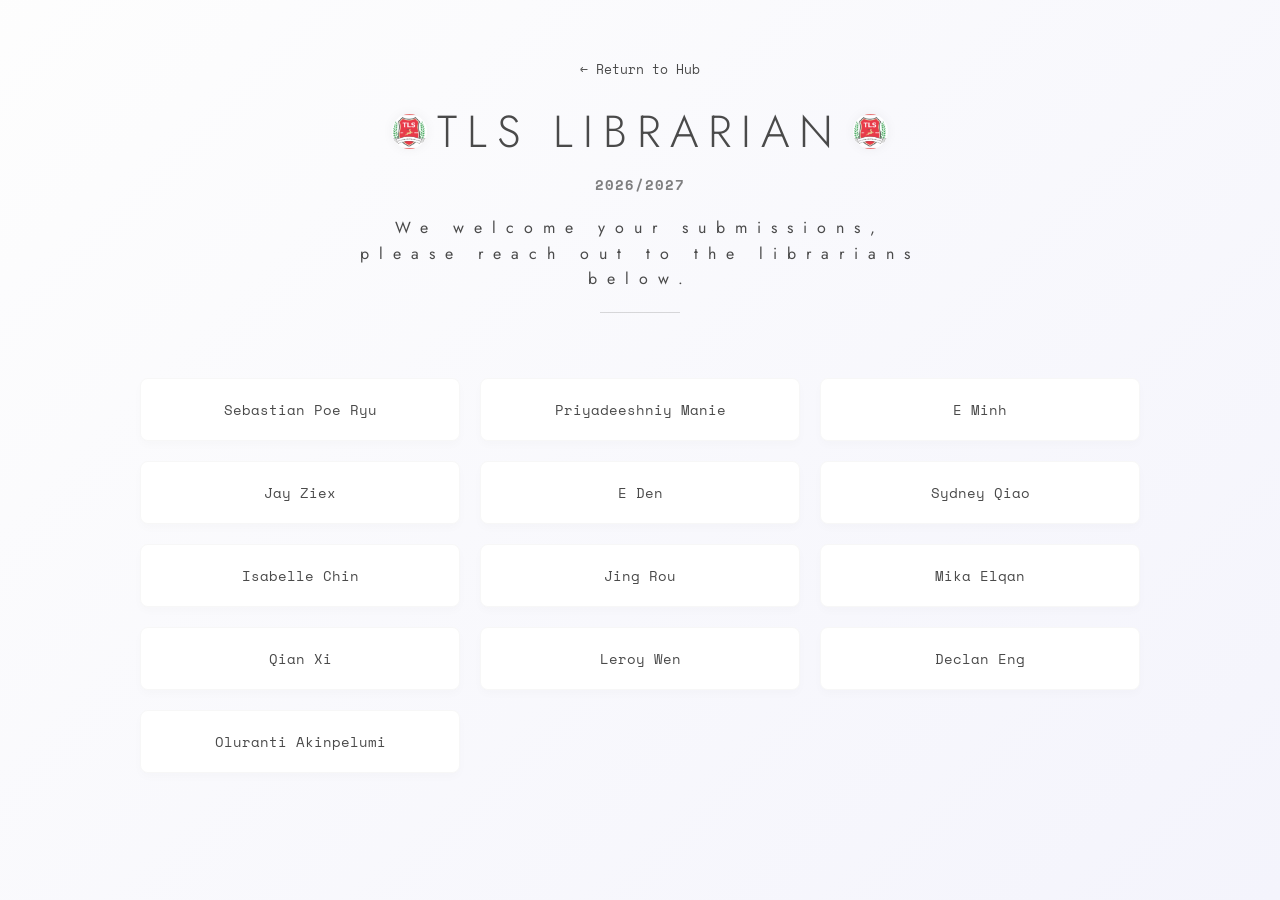
<file: meet.html>
<!DOCTYPE html>
<html lang="en">
<head>
    <meta charset="UTF-8">
    <meta name="viewport" content="width=device-width, initial-scale=1.0">
    <title>Meet Us | TLS Student Showcase Team </title>
    <link rel="stylesheet" href="style.css">
    <link href="https://fonts.googleapis.com/css2?family=Jost:wght@300;600&family=Space+Mono&display=swap" rel="stylesheet">
</head>
<body>

    <div class="shimmer-background"></div>

    <header class="main-header">
        <a href="index.html" class="back-link">← Return to Hub</a>
        
        <div class="title-container">
            <img src="images/logo1.png" alt="TLS Logo" class="header-logo">
            <h1 class="title-reveal">TLS LIBRARIAN</h1>
            <img src="images/logo1.png" alt="TLS Logo" class="header-logo">
        </div>

        <p class="tagline">2026/2027</p>
        
        <p class="mission-statement">
         We welcome your submissions, please reach out to the librarians below.
        </p>

        <div class="header-line"></div>
    </header>

    <main class="personnel-grid">
        <div class="name-card" style="--i:1">Sebastian Poe Ryu</div>
        <div class="name-card" style="--i:2">Priyadeeshniy Manie</div>
        <div class="name-card" style="--i:4">E Minh</div>
        <div class="name-card" style="--i:5">Jay Ziex</div>
        <div class="name-card" style="--i:6">E Den</div>
        <div class="name-card" style="--i:7">Sydney Qiao</div>
        <div class="name-card" style="--i:8">Isabelle Chin</div>
        <div class="name-card" style="--i:9">Jing Rou</div>
        <div class="name-card" style="--i:10">Mika Elqan</div>
        <div class="name-card" style="--i:11">Qian Xi</div>
        <div class="name-card" style="--i:12">Leroy Wen</div>
        <div class="name-card" style="--i:13">Declan Eng</div>
        <div class="name-card" style="--i:14">Oluranti Akinpelumi</div>
    </main>

    <script src="script.js"></script>
</body>
</html>
</file>
<file: style.css>
:root {
    /* Defining the new Pastel Palette */
    --p-blue: #D7EAF3;   /* Soft Sky */
    --p-pink: #FAD4D8;   /* Petal Pink */
    --p-green: #E1F0DA;  /* Pale Mint */
    --p-purple: #E6E6FA; /* Lavender */
    
    /* Functional Colors */
    --light-bg: #FDFDFD; /* Clean White */
    --main-text: #4A4A4A; /* Soft Grey (not harsh black) */
    --glass: rgba(255, 255, 255, 0.7); /* Frosted Glass */
}

body {
    background-color: var(--light-bg);
    margin: 0;
    padding: 0;
    display: flex;
    flex-direction: column;
    align-items: center;
    min-height: 100vh;
    /* Changed to allow vertical scrolling on mobile */
    overflow-x: hidden; 
    color: var(--main-text);
}

/* --- Animated Shimmer Background --- */
.shimmer-background {
    position: fixed;
    top: 0; left: 0; width: 100%; height: 100%;
    z-index: -1;
    background: linear-gradient(-45deg, #FDFDFD, var(--p-blue), var(--p-pink), var(--p-purple), #FDFDFD);
    background-size: 400% 400%;
    animation: gradientShimmer 15s ease infinite;
    opacity: 0.4; /* Keep it very subtle */
}

/* --- Softer Title --- */
.main-header {
    margin-top: 60px;
    text-align: center;
    position: relative;
    width: 100%; /* Ensure header doesn't overflow */
}

.title-reveal {
    font-family: 'Jost', sans-serif;
    font-weight: 300; /* Light weight for elegance */
    font-size: 2.8rem;
    letter-spacing: 10px;
    color: var(--main-text);
    text-transform: uppercase;
    animation: fadeInBlurred 2s ease-out forwards;
}

.header-line {
    width: 80px;
    height: 1px;
    background-color: rgba(74, 74, 74, 0.2);
    margin: 15px auto;
}

/* --- The Pastel Grid --- */
.hub-container {
    display: grid;
    grid-template-columns: repeat(2, 1fr);
    gap: 25px;
    margin-top: 40px;
    width: 85%;
    max-width: 900px;
    padding-bottom: 50px; /* Space at the bottom for mobile scrolling */
}

/* Base Card Styling */
.hub-card {
    position: relative;
    height: 220px;
    background-color: white; /* Clean base */
    border: 1px solid rgba(0, 0, 0, 0.03); /* Barely visible */
    border-radius: 12px; /* Softened edges */
    overflow: hidden;
    text-decoration: none;
    opacity: 0; /* Staggered entrance start */
    transform: translateY(20px);
    animation: slideUpSoft 1s ease-out forwards;
    animation-delay: calc(var(--i) * 0.25s);
    box-shadow: 0 4px 15px rgba(0, 0, 0, 0.03); /* Very light lift */
    transition: all 0.5s cubic-bezier(0.23, 1, 0.32, 1);
}

.card-image {
    width: 100%;
    height: 100%;
    background-size: cover;
    background-position: center;
    transition: transform 0.8s ease;
    filter: brightness(1); /* No more harsh grayscale start */
    opacity: 0.9;
}

/* Softer bottom overlay */
.card-overlay {
    position: absolute;
    top: 0; left: 0; width: 100%; height: 100%;
    background: linear-gradient(0deg, rgba(255,255,255,0.7) 0%, transparent 100%);
    transition: 0.5s;
}

/* Beautifully Animated Font (Soft Tech) */
.card-text {
    position: absolute;
    bottom: 25px;
    left: 25px;
    font-family: 'Space Mono', monospace;
    color: var(--main-text);
    font-size: 1rem;
    font-weight: 400;
    letter-spacing: 2px;
    transition: all 0.5s ease;
}

/* --- Hover Effects per Color --- */
.hub-card:hover {
    transform: perspective(1000px) scale(1.02); /* Lifts slightly */
}

/* Assigning the specific pastel glow on hover */
.pastel-blue:hover  { box-shadow: 0 10px 30px var(--p-blue);   border-color: var(--p-blue);   }
.pastel-pink:hover  { box-shadow: 0 10px 30px var(--p-pink);   border-color: var(--p-pink);   }
.pastel-green:hover { box-shadow: 0 10px 30px var(--p-green);  border-color: var(--p-green);  }
.pastel-purple:hover{ box-shadow: 0 10px 30px var(--p-purple); border-color: var(--p-purple); }

.hub-card:hover .card-text {
    transform: translateX(8px);
    font-weight: 700;
    color: #000; /* Subtle text pop */
}

/* --- Animations --- */
@keyframes gradientShimmer {
    0% { background-position: 0% 50%; }
    50% { background-position: 100% 50%; }
    100% { background-position: 0% 50%; }
}

@keyframes fadeInBlurred {
    from { opacity: 0; filter: blur(15px); letter-spacing: 25px; }
    to { opacity: 1; filter: blur(0); letter-spacing: 10px; }
}

@keyframes slideUpSoft {
    to { opacity: 1; transform: translateY(0); }
}

/* --- Books Page Specifics --- */
.tagline {
    font-family: 'Space Mono', monospace;
    font-size: 0.9rem;
    color: var(--main-text);
    opacity: 0.7;
    margin-top: -10px;
    letter-spacing: 1px;
}

.back-link {
    display: inline-block;
    margin-bottom: 20px;
    text-decoration: none;
    color: var(--main-text);
    font-family: 'Space Mono', monospace;
    font-size: 0.8rem;
    transition: 0.3s;
}

.back-link:hover {
    color: var(--p-blue);
    transform: translateX(-5px);
}

.books-container {
    width: 90%;
    max-width: 1100px;
    margin: 40px auto;
    display: flex;
    flex-direction: column;
    gap: 60px; /* Space between rows */
}

.book-row {
    display: grid;
    grid-template-columns: 1fr 1fr; /* Two images in each row */
    gap: 30px;
    opacity: 0;
    transform: translateY(20px);
    animation: slideUpSoft 1s ease-out forwards;
    animation-delay: calc(var(--i) * 0.3s);
}

.book-frame {
    position: relative;
    background: white;
    padding: 15px;
    border-radius: 12px;
    box-shadow: 0 10px 30px rgba(0,0,0,0.03);
    transition: all 0.5s ease;
    border: 1px solid rgba(0,0,0,0.02);
}

.book-frame img {
    width: 100%;
    height: auto;
    border-radius: 6px;
    display: block;
}

.label {
    display: block;
    margin-top: 15px;
    font-family: 'Space Mono', monospace;
    font-size: 0.7rem;
    text-transform: uppercase;
    letter-spacing: 2px;
    color: #999;
}

/* Hover Effects */
.book-row:hover .book-frame {
    border-color: var(--p-blue);
    box-shadow: 0 15px 40px var(--p-blue);
}

.book-frame:hover {
    transform: translateY(-10px) scale(1.02);
}


/* Container for the Logos and Title */
.title-container {
    display: flex;
    align-items: center;
    justify-content: center;
    gap: 10px; /* Space between logos and text */
    animation: fadeInBlurred 2s ease-out forwards;
    padding: 0 15px;
}

/* Styling the Logos */
.header-logo {
    height: 35px; /* Slightly taller for visibility */
    width: auto;
    border-radius: 50%;
    opacity: 0.8;
    mix-blend-mode: multiply;
    filter: drop-shadow(0 0 5px rgba(0,0,0,0.05));
}

.title-reveal {
    margin: 0;
}



/* --- OPTIMIZATION FOR SCREEN SCALING (NEW) --- */

/* For Mobile Phones (and small tablets) */
@media (max-width: 768px) {
    .title-reveal {
        font-size: 1.6rem; /* Scale down title for small screens */
        letter-spacing: 4px;
    }
    
    .header-logo {
        height: 25px; /* Smaller logos on mobile */
    }

    .hub-container {
        grid-template-columns: 1fr; /* Switch to 1 card per row */
        width: 90%;
        gap: 20px;
    }

    .hub-card {
        height: 180px; /* Slightly shorter cards for better fitting */
    }

    .book-row {
        grid-template-columns: 1fr; /* 1 image per row in Books page */
    }
    
    .main-header {
        margin-top: 30px;
    }
}

/* For very small devices (portrait phones) */
@media (max-width: 480px) {
    .title-reveal {
        font-size: 1.2rem;
        letter-spacing: 2px;
    }
    
    .card-text {
        font-size: 0.85rem;
        bottom: 15px;
        left: 15px;
    }
}

/* --- end --- */

/* --- Meet Us Page Specifics --- */
.personnel-grid {
    display: grid;
    grid-template-columns: repeat(auto-fit, minmax(250px, 1fr));
    gap: 20px;
    width: 85%;
    max-width: 1000px;
    margin: 50px auto;
    padding-bottom: 50px;
}

.name-card {
    background: white;
    padding: 20px;
    border-radius: 8px;
    font-family: 'Space Mono', monospace;
    font-size: 0.9rem;
    color: var(--main-text);
    text-align: center;
    border: 1px solid rgba(0, 0, 0, 0.03);
    box-shadow: 0 4px 10px rgba(0, 0, 0, 0.02);
    
    /* Animation Logic */
    opacity: 0;
    transform: scale(0.9);
    animation: popIn 0.6s cubic-bezier(0.175, 0.885, 0.32, 1.275) forwards;
    animation-delay: calc(var(--i) * 0.1s);
    
    transition: all 0.4s ease;
    cursor: default;
}

/* Hover Effect - Changes to a random pastel on hover */
.name-card:hover {
    transform: translateY(-5px);
    color: #000;
    border-color: var(--p-purple);
    box-shadow: 0 10px 20px var(--p-purple);
    letter-spacing: 1px;
}

/* Specific pastel variants for a mixed look */
.name-card:nth-child(3n):hover { border-color: var(--p-blue); box-shadow: 0 10px 20px var(--p-blue); }
.name-card:nth-child(3n+1):hover { border-color: var(--p-pink); box-shadow: 0 10px 20px var(--p-pink); }
.name-card:nth-child(3n+2):hover { border-color: var(--p-green); box-shadow: 0 10px 20px var(--p-green); }

/* --- Animations --- */
@keyframes popIn {
    to {
        opacity: 1;
        transform: scale(1);
    }
}

/* Mobile Tweak */
@media (max-width: 600px) {
    .personnel-grid {
        grid-template-columns: 1fr; /* Single column on mobile */
        width: 90%;
    }
    .name-card {
        padding: 15px;
    }
}



/* MIssion statement for Meetpage*/
.mission-statement {
    font-family: 'Jost', sans-serif;
    font-size: 1rem;
    line-height: 1.6;
    color: var(--main-text);
    max-width: 600px; /* Keeps the text from stretching too wide */
    margin: 20px auto; /* Centers it and adds spacing */
    opacity: 0.8;
    letter-spacing: 0.5px;
    animation: fadeInBlurred 2.5s ease-out forwards;
}

/* Adjusting the tagline spacing to avoid using <br><br> */
.tagline {
    margin-top: 10px;
    margin-bottom: 0;
    font-weight: 600;
}

@media (max-width: 768px) {
    .mission-statement {
        font-size: 0.9rem;
        padding: 0 20px;
    }
}

.main-footer {
    text-align: center;
    padding: 2rem 0;
    margin-top: 3rem;
}

.main-footer p {
    font-family: 'Space Mono', monospace; /* Using your monospaced font for a clean look */
    font-size: 0.75rem; /* Small size */
    letter-spacing: 1px;
    color: #888; /* Soft grey so it doesn't distract from the main content */
    text-transform: lowercase; /* Matches your mission statement style */
    opacity: 0.8;
}
/* --- end--- */
</file>
